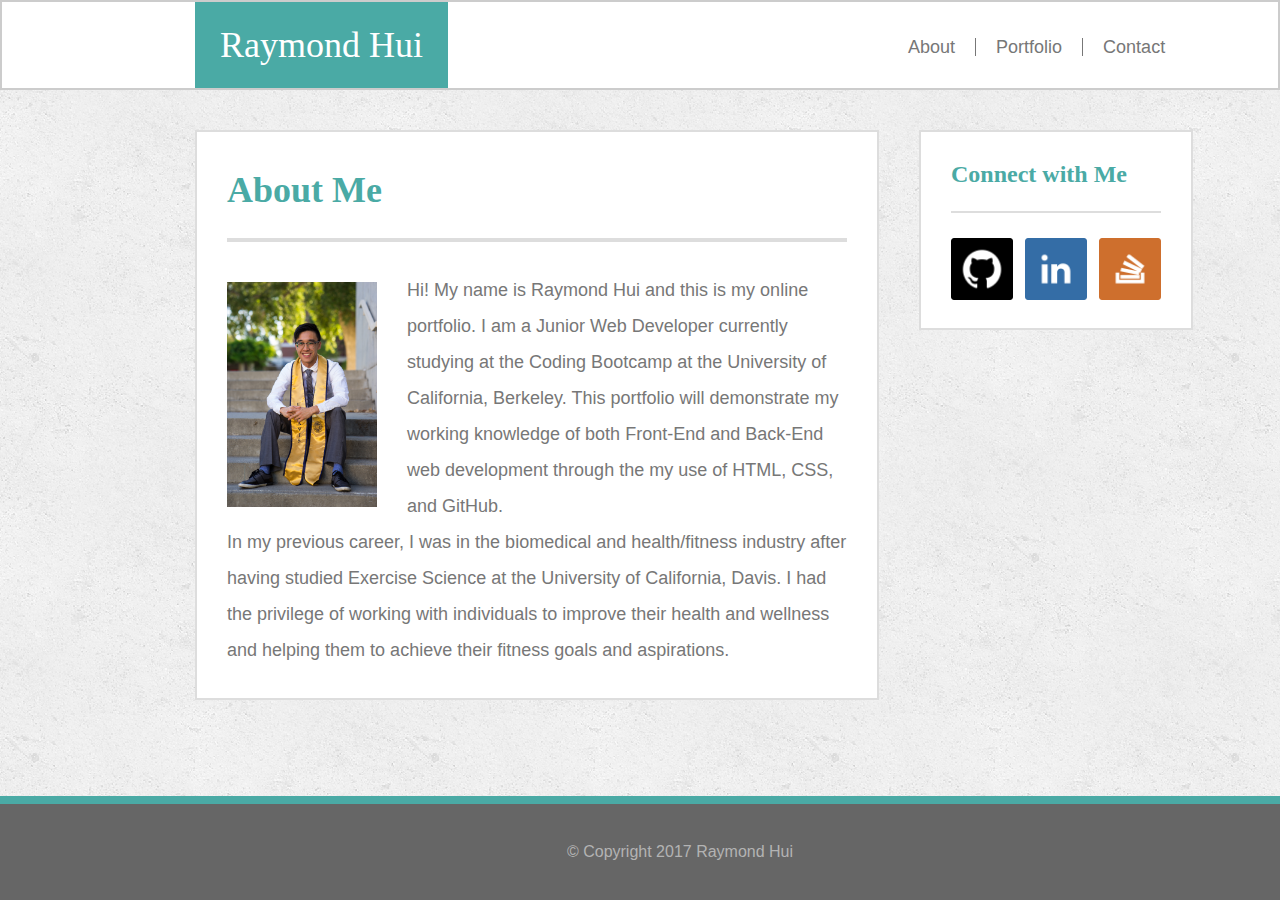
<file: index.html>
<!DOCTYPE html>
<html>
<head>
	<title>About</title>

	<link rel="stylesheet" href="./assets/css/reset.css">
	<link rel="stylesheet" href="./assets/css/style.css">

</head>

<header>

	<h1>Raymond Hui</h1>

	<a class="about" href="./index.html">About</a>
	<a class="portfolio" href="./portfolio.html">Portfolio</a>
	<a class="contact" href="./contact.html">Contact</a>

</header>


<body>

	<section>
		<h3>About Me</h3>

		<img class="profile" src="./assets/images/profile.jpg" alt="Profile Image" style="width:150px; length:225px;">

		<p>Hi! My name is Raymond Hui and this is my online portfolio. I am a Junior Web Developer currently studying at the Coding Bootcamp at the University of California, Berkeley. This portfolio will demonstrate my working knowledge of both Front-End and Back-End web development through the my use of HTML, CSS, and GitHub. </p>

		<p>In my previous career, I was in the biomedical and health/fitness industry after having studied Exercise Science at the University of California, Davis. I had the privilege of working with individuals to improve their health and wellness and helping them to achieve their fitness goals and aspirations.</p> 
	</section>

</body>

<aside>
	<div class="connect"> Connect with Me </div>

	<div id="icons">
		<a href="https://GitHub.com" target="_blank"> 
			<img class="github" src="./assets/images/github_icon.png" alt="GitHub Icon" style="width:62px;height:62px;">
		</a>

		<a href="https://linkedin.com" target="_blank">
			<img class="linkedin" src="./assets/images/linkedin_icon.png" alt ="Linkedin Icon" style="width:62px;height:62px;">
		</a>

		<a href="https://stackoverflow.com" target="_blank"> 
			<img class="stackedof" src="./assets/images/stackoverflow_icon.png" alt="StackOverflow Icon" style="width:62px;height:62px;">
		</a>
	</div>
</aside>

<div class=empty-space-about></div>

<footer> &copy; Copyright 2017 Raymond Hui </footer>

</html>
</file>
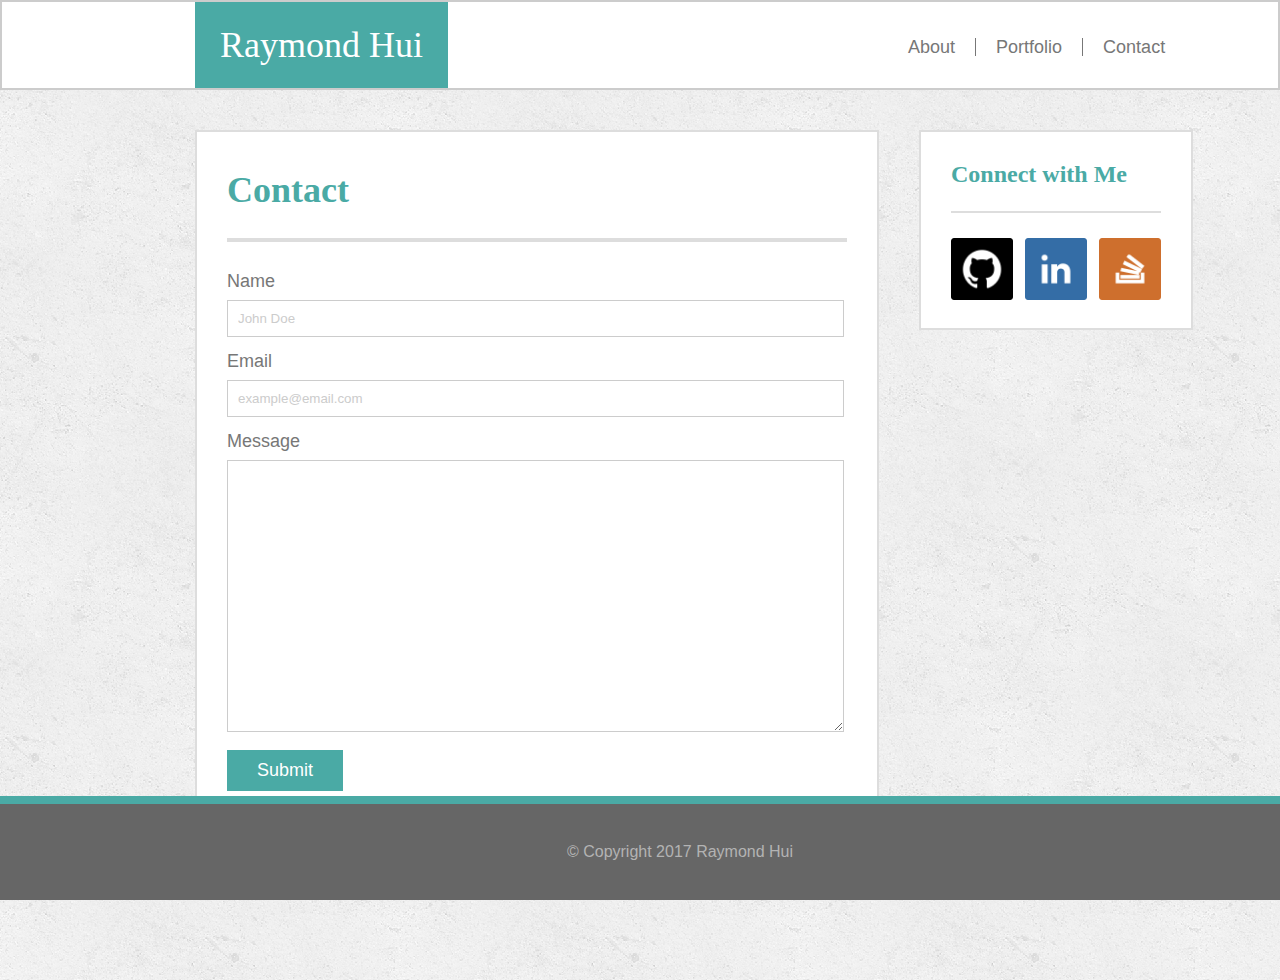
<file: contact.html>
<!DOCTYPE html>
<html>
<head>
	<title>Contact</title>

	<link rel="stylesheet" href="./assets/css/reset.css">
	<link rel="stylesheet" href="./assets/css/style.css">

</head>

<header>
	<h1>Raymond Hui</h1>

	<a class="about" href="./index.html">About</a>
	<a class="portfolio" href="./portfolio.html">Portfolio</a>
	<a class="contact" href="./contact.html">Contact</a>

</header>



<body>
	<section>
		<h3>Contact</h3>

		<h4>Name</h4>
		<input class="input" type="text" placeholder="John Doe"> 

		<h4>Email</h4>
		<input class="input" type="email" placeholder="example@email.com"> 

		<h4>Message</h4>
		<textarea class="message-input" type="text">
		</textarea>	
		
		<div>
			<input class="button" type="submit">
		</div>
		<!--Add Submit Button-->
	</section>
</body>

<aside>
	<div class="connect"> Connect with Me </div>

	<div id="icons">
		<a href="https://GitHub.com" target="_blank"> 
			<img class="github" src="./assets/images/github_icon.png" alt="GitHub Icon" style="width:62px;height:62px;">
		</a>

		<a href="https://linkedin.com" target="_blank">
			<img class="linkedin" src="./assets/images/linkedin_icon.png" alt ="Linkedin Icon" style="width:62px;height:62px;">
		</a>

		<a href="https://stackoverflow.com" target="_blank"> 
			<img class="stackedof" src="./assets/images/stackoverflow_icon.png" alt="StackOverflow Icon" style="width:62px;height:62px;">
		</a>
	</div>
</aside>

<div class=empty-space-contact></div>

<footer> &copy; Copyright 2017 Raymond Hui </footer>

</html>
</file>
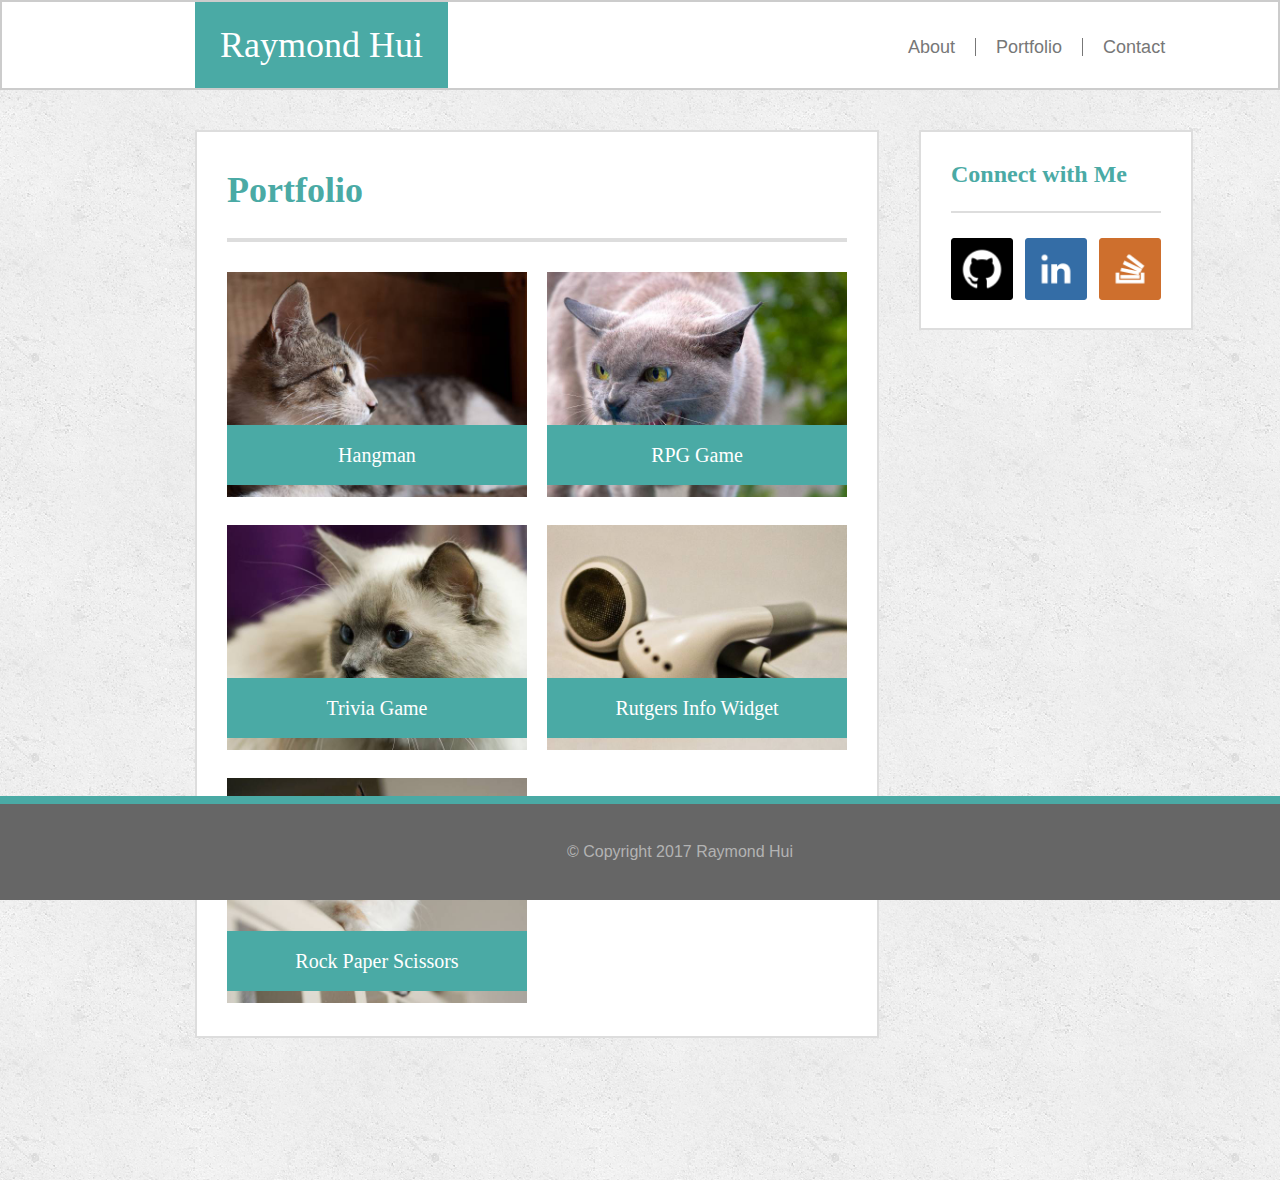
<file: portfolio.html>
<!DOCTYPE html>
<html>
<head>
	<title>Portfolio</title>

	<link rel="stylesheet" href="./assets/css/reset.css">
	<link rel="stylesheet" href="./assets/css/style.css">

</head>

<header>
	<h1>Raymond Hui</h1>

	<a class="about" href="./index.html">About</a>
	<a class="portfolio" href="./portfolio.html">Portfolio</a>
	<a class="contact" href="./contact.html">Contact</a>

</header>



<body>
	<section>
		<h3>Portfolio</h3>
		
		<a class=hangman-pic href="#"> 
			<h1 class=in-image>Hangman</h1>
			<img src="./assets/images/hangman.jpg" alt="Hangman Image" style="width:300px; length=225px">
		</a>
		
		<a class=rpg-game href="#">
			<h1 class=in-image>RPG Game</h1>
			<img src="./assets/images/rpg.jpg" alt="RPG Game Image" style="width:300px; length=225px">
		</a>

		<a class=trivia href="#">
			<h1 class=in-image>Trivia Game</h1>
			<img src="./assets/images/trivia.jpg" alt="Trivia Game Image" style="width:300px; length=225px">
		</a>

		<a class=rutgers href="#">
			<h1 class=in-image>Rutgers Info Widget</h1>
			<img src="./assets/images/rutgers.jpg" alt="Rutgers Image" style="width:300px; length=225px" href="#">
		</a>

		<a class=rps href="#">
			<h1 class=in-image>Rock Paper Scissors</h1>
			<img src="./assets/images/rps.jpg" alt="Rock Paper Scissors Image" style="width:300px; length=225px">
		</a>
	</section>
</body>

<aside>
	<div class="connect"> Connect with Me </div>

	<div id="icons">
		<a href="https://GitHub.com" target="_blank"> 
			<img class="github" src="./assets/images/github_icon.png" alt="GitHub Icon" style="width:62px;height:62px;">
		</a>

		<a href="https://linkedin.com" target="_blank">
			<img class="linkedin" src="./assets/images/linkedin_icon.png" alt ="Linkedin Icon" style="width:62px;height:62px;">
		</a>

		<a href="https://stackoverflow.com" target="_blank"> 
			<img class="stackedof" src="./assets/images/stackoverflow_icon.png" alt="StackOverflow Icon" style="width:62px;height:62px;">
		</a>
	</div>
</aside>

<div class=empty-space-portfolio></div>

<footer> &copy; Copyright 2017 Raymond Hui </footer>

</html>
</file>
<file: assets/css/style.css>
html{
	background-image: url("../images/concrete_seamless.png");
}
body{
	font-family: 'Arial', 'Helvetica Neue', Helvetica, sans-serif;
	font-size: 18px;
	color:#777777;
}

header{
	background:#ffffff;
	padding:43px;
	border-style: solid;
	border-color: #cccccc;
	border-width: 2px; 
	margin-top: 0px;
	position:relative;
	font-family: 'Georgia', Times, 'Times New Roman', serif;
	margin-bottom: 40px;
}

a{
	text-decoration:none;
}


h1{

	float: left;
	font-size: 36px;
	padding: 25px;
	background: #4aaaa5;
	color: white;
	margin-left: 150px;
	margin-top: -43px;
	font-family: 'Georgia', Times, 'Times New Roman', serif;
	
}

.about{
	font-family: 'Arial', 'Helvetica Neue', Helvetica, sans-serif;
	font-size: 18px;
	float:left;
	position: relative;
	bottom:7px;
	left:460px;
	color:#777777;

}

a:hover{
	color: #6FFFFF;
	transition: all 200ms;
}

img:hover{
	box-shadow:1px 2px 4px 5px #6FFFFF;
	transition: all 500ms;
}

.portfolio{
	font-family: 'Arial', 'Helvetica Neue', Helvetica, sans-serif;
	float:left;
	font-size: 18px;
	position: relative;
	bottom:7px;
	left:480px;
	padding-left: 20px;
	padding-right: 20px;
	border-style: solid;
	border-left-width: 1px;
	border-right-width: 1px;
	color:#777777;

}

.contact{
	font-family: 'Arial', 'Helvetica Neue', Helvetica, sans-serif;
	font-size: 18px;
	float:left;
	position: relative;
	bottom:7px;
	left: 500px;
	color:#777777;
}

section{
	float:left;
	padding:30px;
	margin:0 40px 0 195px;
	border:2px solid #dddddd;
	width: 620px;
	background: #ffffff;
	margin-bottom: 40px;
}

h3{
	font-family: 'Georgia', Times, 'Times New Roman', serif;
	color:#4aaaa5;
	font-size:36px;
	font-weight:700;
	padding-top:10px;
	padding-bottom: 30px;
	border-bottom: 4px solid #dddddd;
	margin-bottom: 30px;

}

.profile{
	float: left;
	margin: 10px 30px 0px 0;
}

p{
	line-height: 200%;
}

aside{
	float:left;
	margin-left:;
	border:2px solid #dddddd;
	width:270px;
	background: #ffffff;

}

.connect{
	font-family: 'Georgia', Times, 'Times New Roman', serif;
	color:#4aaaa5;
	font-size:24px;
	font-weight:700;
	border-bottom:2px solid #dddddd;
	padding: 30px 0 25px 0;
	margin: 0 30px;
}

#icons{
	margin: 25px 0px 25px 30px;

}

.linkedin{
	margin:0 7px;
}


.empty-space-about{
	padding-bottom: 730px;
}


footer {
	position:fixed;
	bottom: 0;
	width: 100%;
	clear:left;
	text-align: center;
	background: #666666;
	color:#b3b3b3;
	padding: 40px;
	font-size: 16px;
	border-top:8px solid #4aaaa5;
	z-index: 2;
	
}

.hangman-pic{
	float:left;
	position:relative;
	margin-bottom: 25px;
}

.in-image{
	font-size: 20px;
	padding:20px;
	text-align: center;
	position:absolute;
	width:260px;
	bottom: 15px;
	right:0;
	z-index:1;

}

.rpg-game{
	float:left;
	position:relative;
	margin: 0 0 25px 20px;

}

.trivia{
	float:left;
	position:relative;
}

.rutgers{
	float:left;
	position:relative;
	margin: 0 0 25px 20px;
}

.rps{
	float:left;
	position:relative;
}

.empty-space-portfolio{
	padding-bottom: 1050px;
}

.input{
	width: 595px;
	margin: 10px 0 15px 0;
	padding: 10px;
	border:1px solid #cccccc;
}

.input::placeholder{
	color:#cccccc;
}

.message-input{
	width: 595px;
	height: 250px;
	padding:10px;
	border:1px solid #cccccc;
	margin: 10px 0 15px 0;
	resize:vertical;

}

.empty-space-contact{
	padding-bottom: 850px;
}

.button{
	background-color:#4aaaa5;
	font-size: 18px;
    border: none;
    color: white;
    padding: 10px 30px;
    text-align: center;
    text-decoration: none;
    display: inline-block;
}
</file>
